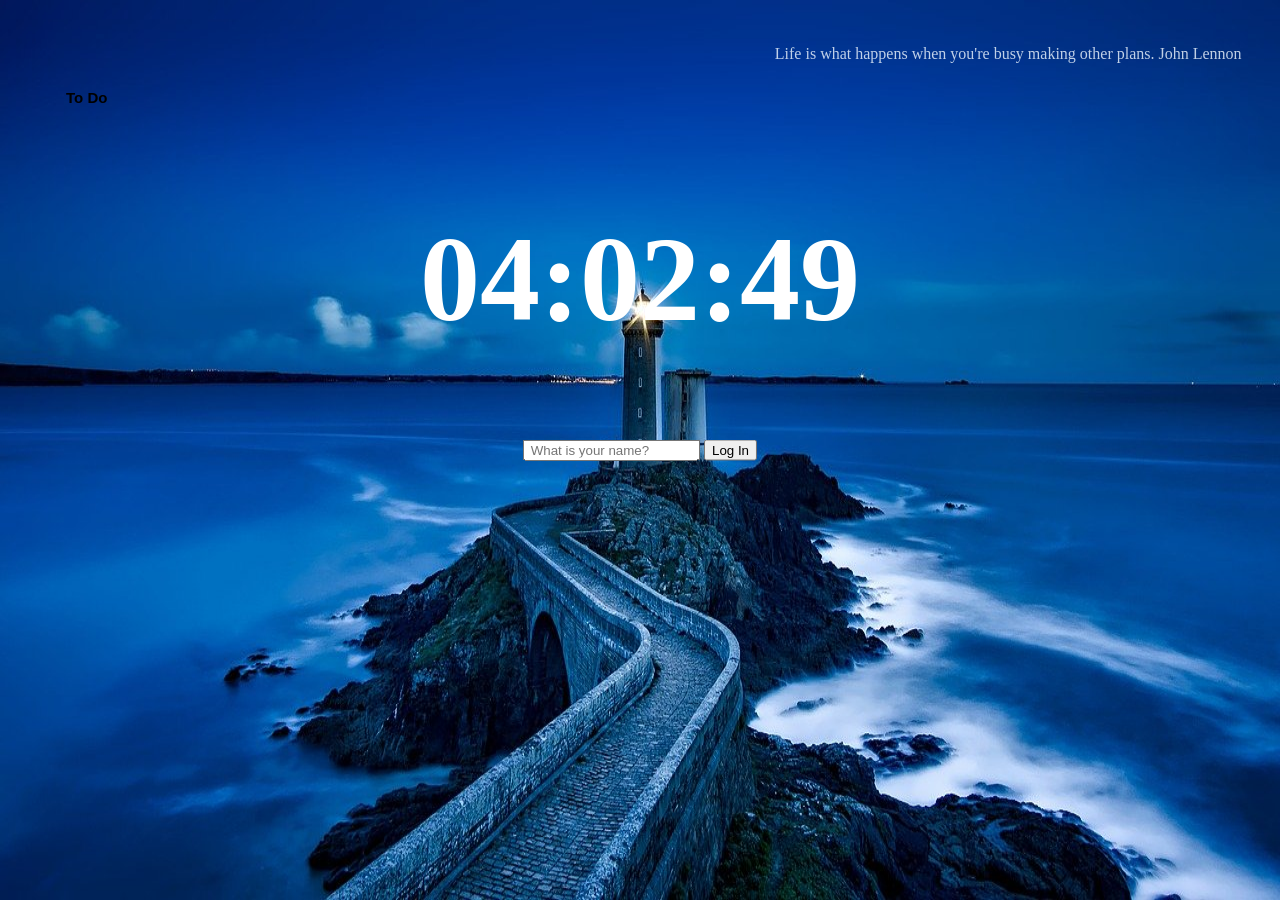
<file: index.html>
<!DOCTYPE html>
<html lang="en">
<head>
    <meta charset="UTF-8">
    <meta http-equiv="X-UA-Compatible" content="IE=edge">
    <meta name="viewport" content="width=device-width, initial-scale=1.0">
    <link rel="stylesheet" href="css/style.css"/>
    <title>Momentum App</title>
</head>
<body>
   <form id="login-form" class="hidden">
    <input 
        required
        maxlength="15"
        type="text"
         placeholder = " What is your name? " />
    <button>Log In</button>
   </form>
   <h2 id="clock">00:00:00</h2>
   <h1 id="greeting" class="hidden"></h1>
   <div id="quote">
        <span></span>
        <span></span>
   </div>
   <form id="todo-form">
       <input type="text" placeholder="To Do" required />
   </form>
   <ul id="todo-list"></ul>
   <div id = "weather">
       <span></span>
       <span></span>
   </div>
   <script src="js/greeting.js"></script>
   <script src="js/clock.js"></script>
   <script src="js/quotes.js"></script>
   <script src="js/background.js"></script>
   <script src="js/todo.js"></script>
   <script src="js/weather.js"></script>
</body>
</html>
</file>
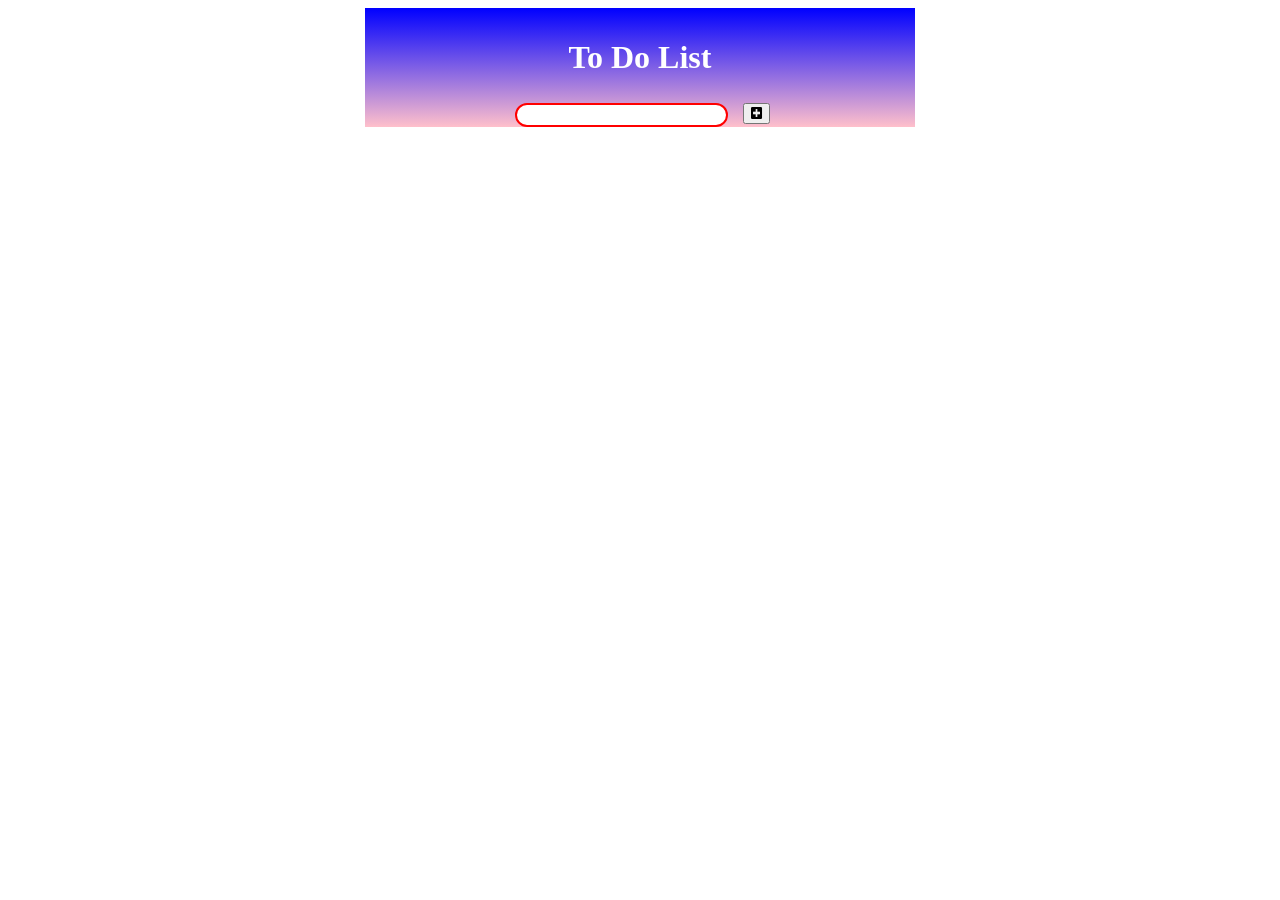
<file: js-todolist/index.html>
<!DOCTYPE html>
<html lang="en" dir="ltr">
  <head>
    <meta charset="utf-8">
    <title>To Do List</title>
    <link rel="stylesheet" href="https://pro.fontawesome.com/releases/v5.10.0/css/all.css">
    <link rel="stylesheet" href="style.css">

  </head>
  <body>
   <div id="todolist">
    <div class="title" >
      <h1>To Do List</h1>
    </div>
    <div class="input__section">
     <form>
       <div>
         <input type = "text" class="itemadd" autofocus="true">
       </div>
       <div>
         <button type="button" class="input_button" ><i class="fas fa-plus-square"></i></button>
       </div>
     </form>
    </div>
    <div class="item__list">

    </div>
   </div>

  </body>
 <script src="todo.js" defer></script>
</html>
</file>
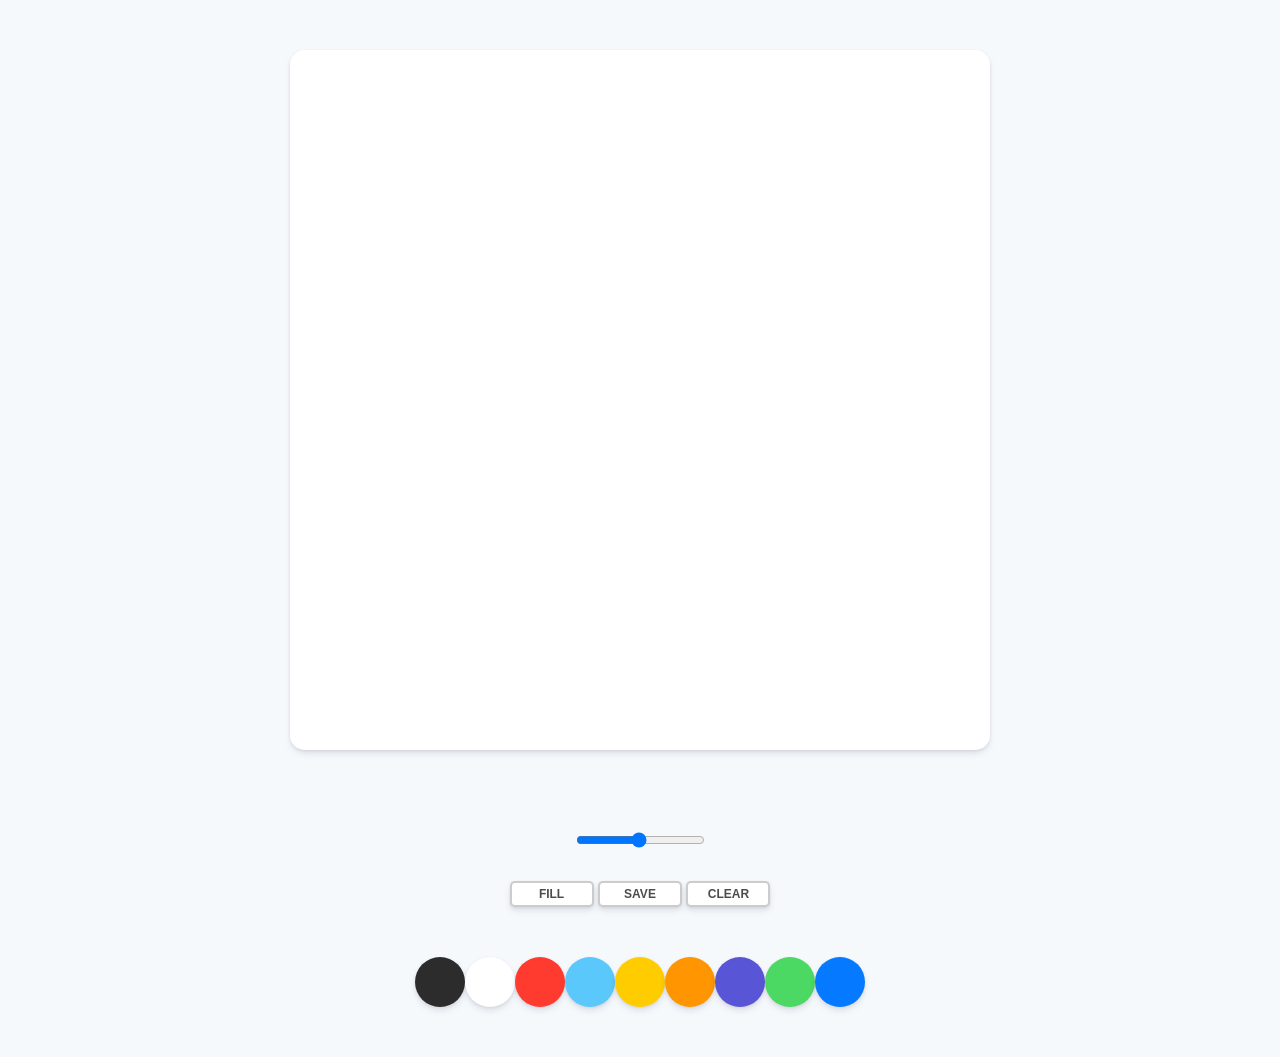
<file: paintjs/index.html>
<!DOCTYPE html>
<html lang="en">
<head>
    <meta charset="UTF-8">
    <meta http-equiv="X-UA-Compatible" content="IE=edge">
    <meta name="viewport" content="width=device-width, initial-scale=1.0">
    <link rel="stylesheet" href="style.css">
    <title>PaintJS</title>
</head>
<body>
    <canvas id="jsCanvas" class="canvas"></canvas>
    <div class = "controls">
        <div class="controls__range">
            <input 
                type="range" 
                id="jsRange" 
                min="0.1" 
                max="5" 
                value="2.5" 
                step="0.1" > 
                
            </div>
        <div class="controls__btns">
            <button id="jsMode">Fill</button>
            <button id="jsSave">Save</button>
            <button id="jsClear">Clear</button>
        </div>
        <div class="controls__colors" id="jsColors">
            <div class="controls__color jscolor" style="background-color:#2c2c2c"></div>
            <div class="controls__color jscolor" style="background-color:white"></div>
            <div class="controls__color jscolor" style="background-color:#FF3b30"></div>
            <div class="controls__color jscolor" style="background-color:#5AC8FA"></div>
            <div class="controls__color jscolor" style="background-color:#FFCC00"></div>
            <div class="controls__color jscolor" style="background-color:#FF9500"></div>
            <div class="controls__color jscolor" style="background-color:#5856D6"></div>
            <div class="controls__color jscolor" style="background-color:#4CD963"></div>
            <div class="controls__color jscolor" style="background-color:#0579FF"></div>
        </div>
    </div>
    <script src="app.js"></script>
</body>
</html>
</file>
<file: css/style.css>
.hidden {
    display: none;
}

img {
    position:absolute;
    width:100%;
    height:100%;
    left: 0px;
    top: 0px;
    right:0px;
    bottom:0px;
    z-index: -1;
    opacity:100%;
}
#clock{
    position: absolute;
    top: 20%;
    left: 50%;
    transform: translate(-50%,-50%);
    font-size:120px;
    color : white;
}
#login-form{
    position: absolute;
    top: 50%;
    left: 50%;
    transform: translate(-50%,-50%);
}
#greeting{
    position: absolute;
    top: 50%;
    left: 50%;
    transform: translate(-50%,-50%);
    color : white;
    font-size: 40px;
}

#quote {
    position:absolute;
    right:3%;
    top: 5%;
    color : aliceblue;
    opacity:80%;
}

#weather {
    position:absolute;
    right:4%;
    top: 10%;
    color : aliceblue;
    font-size : 15px;
    opacity:80%;
}

#todo-form {
    position:absolute;
    left : 5%;
    top: 10%;
    background-color:black;
    
}
#todo-form input {
    position:absolute;
    left : 5%;
    top: 10%;
    background-color:transparent;
    border:0;
    
}
#todo-form input::placeholder{
    color : black;
    font-size: 15px;
    font-weight:bold;
}

#todo-list {
    position:absolute;
    left : 4%;
    top: 12%;
    color: black;
    font-weight:bold;
}
</file>
<file: js-todolist/style.css>
body {

  caret-color:red;
}

#todolist {
  max-width: 550px;
  margin: auto;
  background: linear-gradient(blue , pink);
}
.title{
  margin:0px;
  padding-top: 10px;
  padding-bottom : 5px;
  color: white;
  text-align: center;
}

.input__section form {
  margin: 0px 150px 5px 150px;
  display: flex;
  justify-content : space-between;
}
.itemadd {
  border-radius:15px;
  height : 20px;
  border: 2px solid red;
  padding: 0px 20px;
}
*:focus {
  outline: none;
}

.input_button{

  font-size: 13px;
  margin-left: 15px;

}
ul {
  padding : 0px;
  margin : 0px;
  list-style: none;
}

ul li {
  cursor : pointer;
  position: relative;
  padding: 12px 8px 12px 150px;
  background-color: #eee;
  font-size:15px;
}

ul li:hover {
  background: tomato;
}

.close {
  position: absolute;
  right: 10px;
  top: 10px;
  align-items: center;
  text-align: center;
  border: none;
}
.close:hover {
  background: linear-gradient(135deg, #02aab0, #00cdac);
  border-radius: 100%;
  color: white;
}
ul li.checked {
  text-decoration: line-through;
}
ul li.checked::before {
  content: "";
  position: absolute;
  border-color: #272341;
  border-style: solid;
  border-width: 0 2px 2px 0;
  top: 13px;
  left: 80px;
  transform: rotate(45deg);
  height: 15px;
  width: 7px;
}
@media screen and (max-width: 600px) {
  body {
    margin: 0;
  }
  #todolist {
    max-width: 100%;
  }


  .input__section form {
    margin: 0px 30px 5px 30px;
    align-items: center;
    display: flex;
    justify-content: space-between;
  }

  .item {
    width: 200px;
    height: 30px;
    border-radius: 15px;
    border: 1px solid #fbe7c6;
    padding: 0px 30px;
  }

  .close {
    position: absolute;
    align-items: center;
    text-align: center;
    margin: 8px 15px;
    padding: 4px 8px;
    border: none;
    background: rgba(255, 255, 255, 0);
  }
}
</file>
<file: paintjs/style.css>
@import "reset.css";
body {
    background-color: #f6f9fc;
    font-family: -apple-system, BlinkMacSystemFont, "Segoe UI", Roboto, Oxygen,
        Ubuntu, Cantarell, "Open Sans", "Helvetica Neue", sans-serif;
    display: flex;
    flex-direction: column;
    align-items: center;
    padding: 50px 0px;
}

.canvas {
    width: 700px;
    height: 700px;
    background-color: white;
    border-radius: 15px;
    box-shadow: 0 4px 6px rgba(50, 50, 93, 0.11), 0 1px 3px rgba(0, 0, 0, 0.08);
}

.controls {
    margin-top: 80px;
    display: flex;
    flex-direction: column;
    align-items: center;
}

.controls .controls__btns {
    margin-bottom: 50px;
}

.controls__btns button {
    all: unset;
    cursor: pointer;
    background-color: white;
    padding: 5px 0px;
    width: 80px;
    text-align: center;
    border-radius: 5px;
    box-shadow: 0 4px 6px rgba(50, 50, 93, 0.11), 0 1px 3px rgba(0, 0, 0, 0.08);
    border: 2px solid rgba( 0, 0, 0, 0.2);
    color: rgba(0, 0, 0, 0.7);
    text-transform: uppercase;
    font-weight: 800;
    font-size: 12px;
}

.controls__btns button:active {
    transform: scale(0.98);
}

.controls .controls__colors {
    display: flex;
}

.controls__colors .controls__color {
    width: 50px;
    height: 50px;
    border-radius: 25px;
    cursor: pointer;
    box-shadow: 0 4px 6px rgba(50, 50, 93, 0.11), 0 1px 3px rgba(0, 0, 0, 0.08);
}

.controls .controls__range{
    margin-bottom: 30px;
}
</file>
